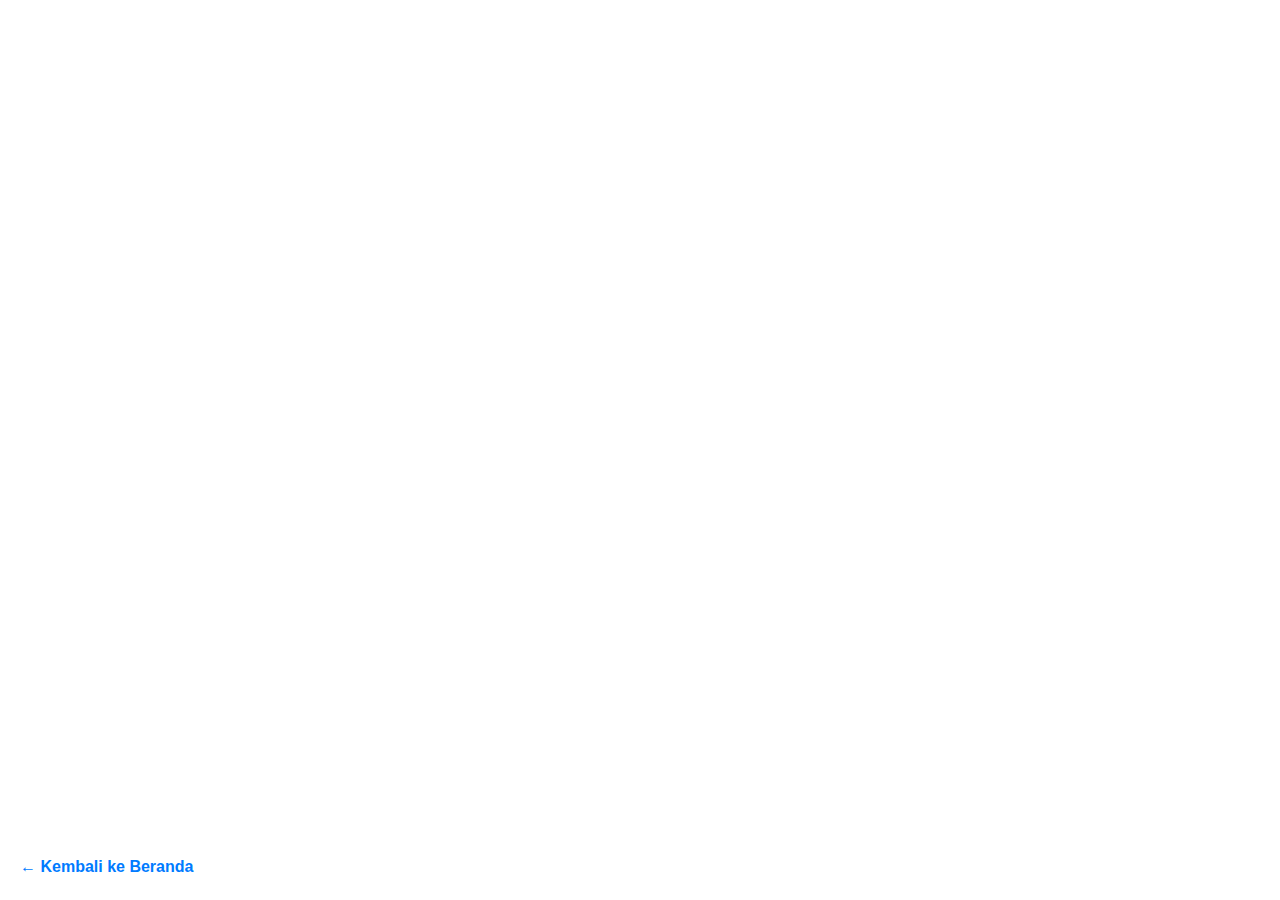
<file: blog.html>
<!DOCTYPE html>
<html lang="id">
<head>
  <meta charset="UTF-8">
  <title>Blog Toko Baju</title>
  <link rel="stylesheet" href="style.css">
</head>
<body>
  <h1>Blog Toko Baju</h1>
  <article>
    <h2>Trend Fashion 2025</h2>
    <p>Busana warna pastel dan motif floral menjadi pilihan utama tahun ini!</p>
  </article>
  <article>
    <h2>Cara Merawat Baju</h2>
    <p>Cuci dengan air dingin dan pisahkan warna terang dan gelap.</p>
  </article>
   <div class="back-link">
      <a href="index.html">← Kembali ke Beranda</a>
    </div>
</body>
</html>
</file>
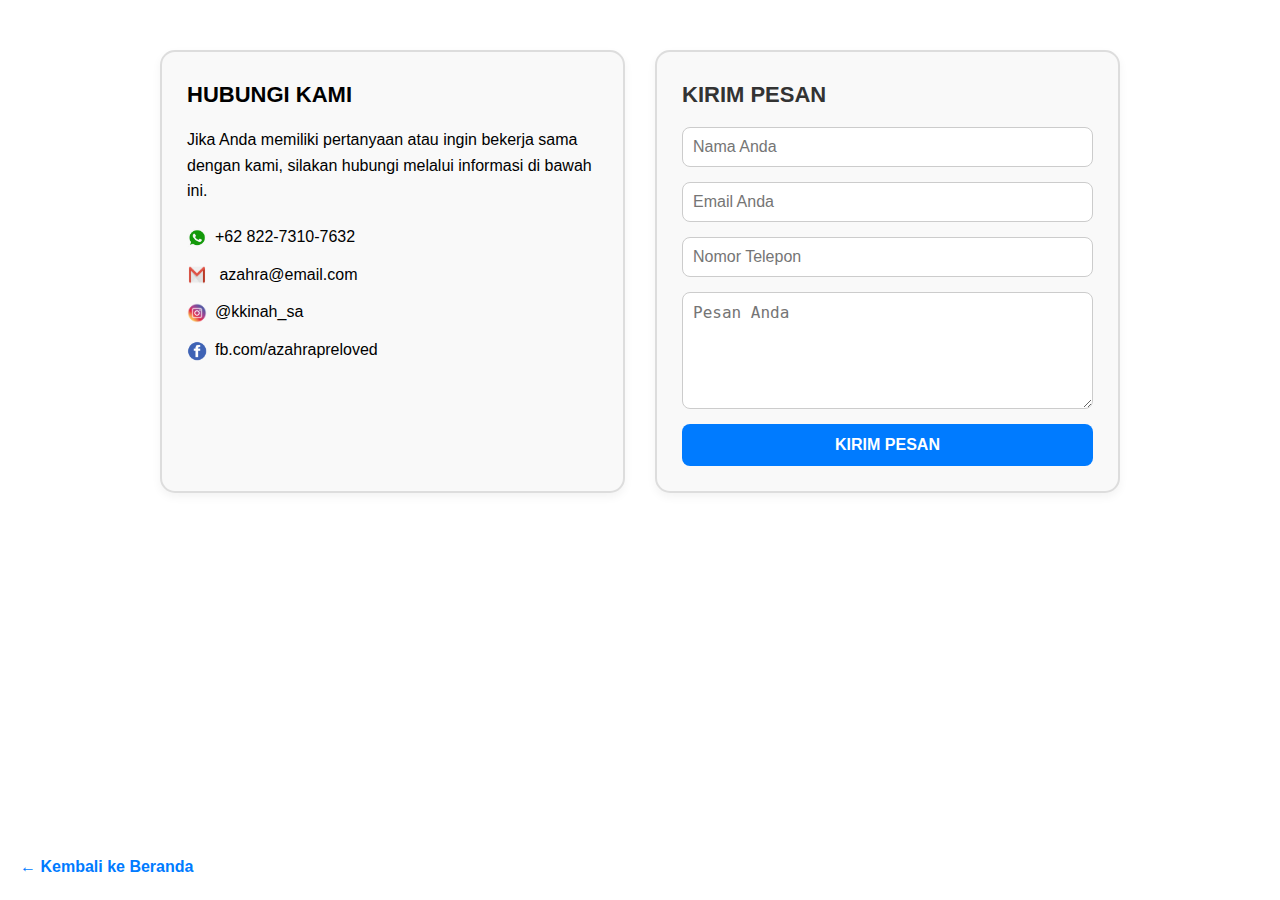
<file: contact.html>
<!DOCTYPE html>
<html lang="id">
<head>
  <meta charset="UTF-8">
  <meta name="viewport" content="width=device-width, initial-scale=1.0">
  <title>Kontak - Azahra Preloved</title>
  <link rel="stylesheet" href="style.css">
  <style>
    .contact-info {
      color: black;
    }

    .contact-info ul {
      list-style: none;
      padding: 0;
    }

    .contact-info li {
      margin: 10px 0;
      font-size: 16px;
    }

    .contact-info a {
      text-decoration: none;
      color: black;
    }

    .contact-info img {
      vertical-align: middle;
      margin-right: 8px;
      width: 20px;
      height: 20px;
    }
  </style>
</head>
<body>
  <div class="contact-container">
    <div class="contact-info">
      <h2>HUBUNGI KAMI</h2>
      <p>Jika Anda memiliki pertanyaan atau ingin bekerja sama dengan kami, silakan hubungi melalui informasi di bawah ini.</p>
      <ul>
        <li>
          <a href="https://wa.me/6281273107632" target="_blank">
            <img src="img/whatsapp.png">+62 822-7310-7632
          </a>
        </li>
        <li>
          <a href="mailto:azahra@email.com">
            <img src="img/gmail.png"> azahra@email.com
          </a>
        </li>
        <li>
          <a href="https://www.instagram.com/kkinah_sa" target="_blank">
            <img src="img/instagram.png">@kkinah_sa
          </a>
        </li>
        <li>
          <a href="https://fb.com/azahrapreloved" target="_blank">
           <img src="img/facebook.png">fb.com/azahrapreloved
          </a>
        </li>
      </ul>
    </div>

    <div class="contact-form">
      <h2>KIRIM PESAN</h2>
      <form>
        <input type="text" placeholder="Nama Anda" required>
        <input type="email" placeholder="Email Anda" required>
        <input type="tel" placeholder="Nomor Telepon">
        <textarea placeholder="Pesan Anda" rows="5" required></textarea>
        <button type="submit">KIRIM PESAN</button>
      </form>
    </div>

    <div class="back-link">
      <a href="index.html">← Kembali ke Beranda</a>
    </div>
  </div>
</body>
</html>
</file>
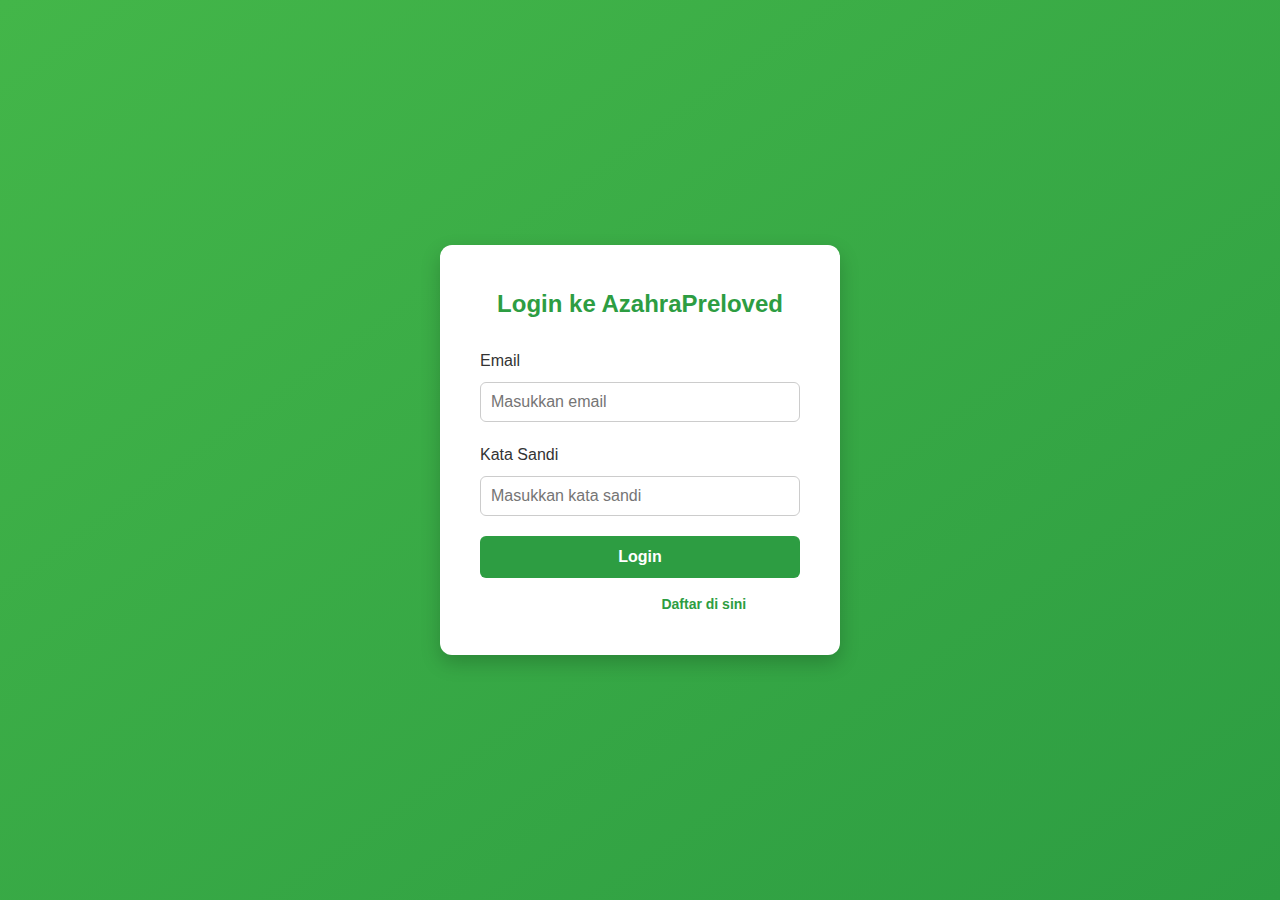
<file: login.html>
<!DOCTYPE html>
<html lang="id">
<head>
  <meta charset="UTF-8">
  <meta name="viewport" content="width=device-width, initial-scale=1.0">
  <title>Login - Azahra Preloved</title>
  <link rel="stylesheet" href="style.css">
</head>
<body>
  <div class="login-wrapper">
    <div class="login-form">
      <h2>Login ke AzahraPreloved</h2>
      <form action="dashboard.html" method="post">
        <label for="email">Email</label>
        <input type="email" id="email" name="email" placeholder="Masukkan email" required>

        <label for="password">Kata Sandi</label>
        <input type="password" id="password" name="password" placeholder="Masukkan kata sandi" required>

        <button type="submit" class="btn-login">Login</button>
        <p class="register-text">Belum punya akun? <a href="register.html">Daftar di sini</a></p>
      </form>
    </div>
  </div>
</body>
</html>
</file>
<file: style.css>
/* Umum */
* {
  margin: 0;
  padding: 0;
  box-sizing: border-box;
}

body {
  font-family: 'Segoe UI', sans-serif;
  color: #333;
  background-color: #f4f4f4;
  line-height: 1.6;
}

/* Top Bar */
.top-bar {
  background: #0a8b43;
  color: white;
  text-align: center;
  padding: 6px;
  font-size: 14px;
}

/* Navbar */
.navbar {
  display: flex;
  justify-content: space-between;
  align-items: center;
  background: white;
  padding: 20px 40px;
  box-shadow: 0 2px 5px rgba(0,0,0,0.1);
}

.logo {
  font-size: 24px;
  font-weight: bold;
  color: #0a8b43;
}

.logo span {
  color: #f16529;
}

nav ul {
  list-style: none;
  display: flex;
  gap: 20px;
}

nav a {
  text-decoration: none;
  color: #333;
  font-weight: 500;
}

.login-btn {
  background-color: #333;
  color: white;
  padding: 8px 14px;
  border-radius: 5px;
  text-decoration: none;
  font-weight: bold;
}

/* Hero Section */
.hero {
  display: flex;
  align-items: center;
  justify-content: space-between;
  background: linear-gradient(to bottom, #5fbf60, #2d9d42);
  color: white;
  padding: 60px 40px;
  flex-wrap: wrap;
}

.hero-content {
  max-width: 600px;
}

.hero-content h1 {
  font-size: 36px;
  margin-bottom: 20px;
}

.hero-content p {
  margin-bottom: 15px;
}

.cta-button {
  display: inline-block;
  background-color: #fff;
  color: #2d9d42;
  padding: 12px 20px;
  text-decoration: none;
  border-radius: 6px;
  font-weight: bold;
  transition: background-color 0.3s ease;
}

.cta-button:hover {
  background-color: #f1f1f1;
}

.hero-image img {
  max-width: 400px;
  width: 100%;
  border-radius: 10px;
}


/* LOGIN PAGE STYLE */

.login-wrapper {
  display: flex;
  justify-content: center;
  align-items: center;
  height: 100vh;
  background: linear-gradient(to bottom right, #43b649, #2d9d42);
}

.login-form {
  background: white;
  padding: 40px;
  border-radius: 12px;
  box-shadow: 0 8px 20px rgba(0, 0, 0, 0.2);
  width: 100%;
  max-width: 400px;
}

.login-form h2 {
  margin-bottom: 25px;
  color: #2d9d42;
  text-align: center;
}

.login-form label {
  display: block;
  margin-bottom: 8px;
  font-weight: 500;
  color: #333;
}

.login-form input {
  width: 100%;
  padding: 10px;
  margin-bottom: 20px;
  border: 1px solid #ccc;
  border-radius: 6px;
  font-size: 16px;
}

.btn-login {
  background-color: #2d9d42;
  color: white;
  padding: 12px;
  width: 100%;
  border: none;
  border-radius: 6px;
  font-size: 16px;
  font-weight: bold;
  cursor: pointer;
  transition: background 0.3s ease;
}

.btn-login:hover {
  background-color: #24933c;
}

.register-text {
  margin-top: 15px;
  text-align: center;
  font-size: 14px;
}

.register-text a {
  color: #2d9d42;
  font-weight: bold;
  text-decoration: none;
}


.about-section {
  max-width: 600px;
  margin: 50px auto;
  padding: 20px;
  text-align: center;
  background-color: #fffef7;
  font-family: 'Segoe UI', sans-serif;
}

.about-section h2 {
  font-size: 24px;
  font-weight: bold;
  margin-bottom: 40px;
}

.about-card {
  margin-bottom: 40px;
}

.about-card img {
  width: 80px;
  height: 80px;
  border-radius: 50%;
  background: #fdd835;
  padding: 8px;
  object-fit: cover;
}

.about-card h3 {
  margin-top: 15px;
  font-weight: bold;
}

.about-card p {
  margin-top: 8px;
  font-size: 14px;
  line-height: 1.5;
  color: #333;
}

.back-link {
  margin-top: 30px;
}

.back-link a {
  text-decoration: none;
  color: #2d9d42;
  font-weight: bold;
}


body {
  font-family: 'Segoe UI', sans-serif;
  margin: 0;
  padding: 0;
  background-color: #34a853; /* warna hijau latar */
  color: white;
}

.contact-container {
  display: flex;
  flex-wrap: wrap;
  padding: 40px;
  max-width: 1000px;
  margin: 0 auto;
  gap: 40px;
}

.contact-info, .contact-form {
  flex: 1;
  min-width: 300px;
}

.contact-info h2, .contact-form h2 {
  font-size: 22px;
  margin-bottom: 20px;
  text-transform: uppercase;
}

.contact-info ul {
  list-style: none;
  padding: 0;
  font-size: 16px;
  margin-top: 20px;
}

.contact-info ul li {
  margin-bottom: 12px;
}

.contact-form form {
  display: flex;
  flex-direction: column;
}

.contact-form input,
.contact-form textarea {
  padding: 12px;
  margin-bottom: 15px;
  border: none;
  border-radius: 4px;
  font-size: 16px;
  color: #333;
}

.contact-form button {
  background-color: black;
  color: white;
  padding: 12px;
  font-size: 16px;
  border: none;
  border-radius: 4px;
  cursor: pointer;
  font-weight: bold;
}

.contact-form button:hover {
  background-color: #333;
}


.back-link {
  text-align: left;
  margin-top: 30px;
  margin-left: 40px;
}

.back-link a {
  color: white;
  text-decoration: none;
  font-weight: bold;
  font-size: 16px;
}

.back-link a:hover {
  text-decoration: underline;
}

.back-link {
  position: absolute;      /* Untuk posisi absolut dari tepi halaman */
  bottom: 20px;            /* Jarak dari bawah */
  left: 20px;              /* Tempatkan di sisi kiri */
}

.back-link a {
  color: #444;             /* Sesuaikan warna agar terlihat */
  text-decoration: none;
  font-size: 14px;
}

.back-link a:hover {
  text-decoration: underline;
}

/*About Us */

body {
  background-color: white;
  font-family: Arial, sans-serif;
  margin: 0;
  padding: 0;
}

.about-section {
  padding: 40px 20px;
  text-align: center;
}

.about-section h2 {
  font-size: 28px;
  margin-bottom: 40px;
  font-weight: bold;
}

.about-card {
  background-color: #f9f9f9;
  border: 2px solid #ddd;
  border-radius: 15px;
  padding: 20px;
  margin: 20px auto;
  max-width: 600px;
  box-shadow: 0 4px 10px rgba(0, 0, 0, 0.05);
  text-align: center;
}

.about-card img {
  width: 80px;
  height: auto;
  margin-bottom: 15px;
}

.about-card h3 {
  font-size: 20px;
  margin-bottom: 10px;
  color: #333;
}

.about-card p {
  font-size: 16px;
  color: #444;
}

.back-link {
  text-align: left;
  margin: 30px auto 0;
  max-width: 600px;
}

.back-link a {
  color: #007BFF;
  text-decoration: none;
  font-size: 16px;
}
















body {
  background-color: white;
  font-family: Arial, sans-serif;
  margin: 0;
  padding: 0;
}

.contact-container {
  max-width: 1000px;
  margin: 50px auto;
  padding: 0 20px;
  display: flex;
  flex-wrap: wrap;
  gap: 30px;
  justify-content: center;
}

.contact-info, .contact-form {
  background-color: #f9f9f9;
  border: 2px solid #ddd;
  border-radius: 15px;
  box-shadow: 0 4px 10px rgba(0, 0, 0, 0.05);
  padding: 25px;
  flex: 1 1 400px;
}

.contact-info h2,
.contact-form h2 {
  margin-bottom: 15px;
  color: #333;
}

.contact-info ul {
  list-style: none;
  padding: 0;
}

.contact-info li {
  margin: 10px 0;
  font-size: 16px;
}

.contact-form form {
  display: flex;
  flex-direction: column;
}

.contact-form input,
.contact-form textarea {
  margin-bottom: 15px;
  padding: 10px;
  font-size: 16px;
  border-radius: 8px;
  border: 1px solid #ccc;
}

.contact-form button {
  padding: 12px;
  background-color: #007BFF;
  color: white;
  border: none;
  font-size: 16px;
  border-radius: 8px;
  cursor: pointer;
}

.contact-form button:hover {
  background-color: #0056b3;
}

.back-link {
  margin-top: 30px;
  text-align: left;
}

.back-link a {
  color: #007BFF;
  text-decoration: none;
  font-size: 16px;
}



.contact-info {
  color: black;
}

.contact-info h2,
.contact-info p,
.contact-info ul,
.contact-info li {
  color: #000;
}
</file>
